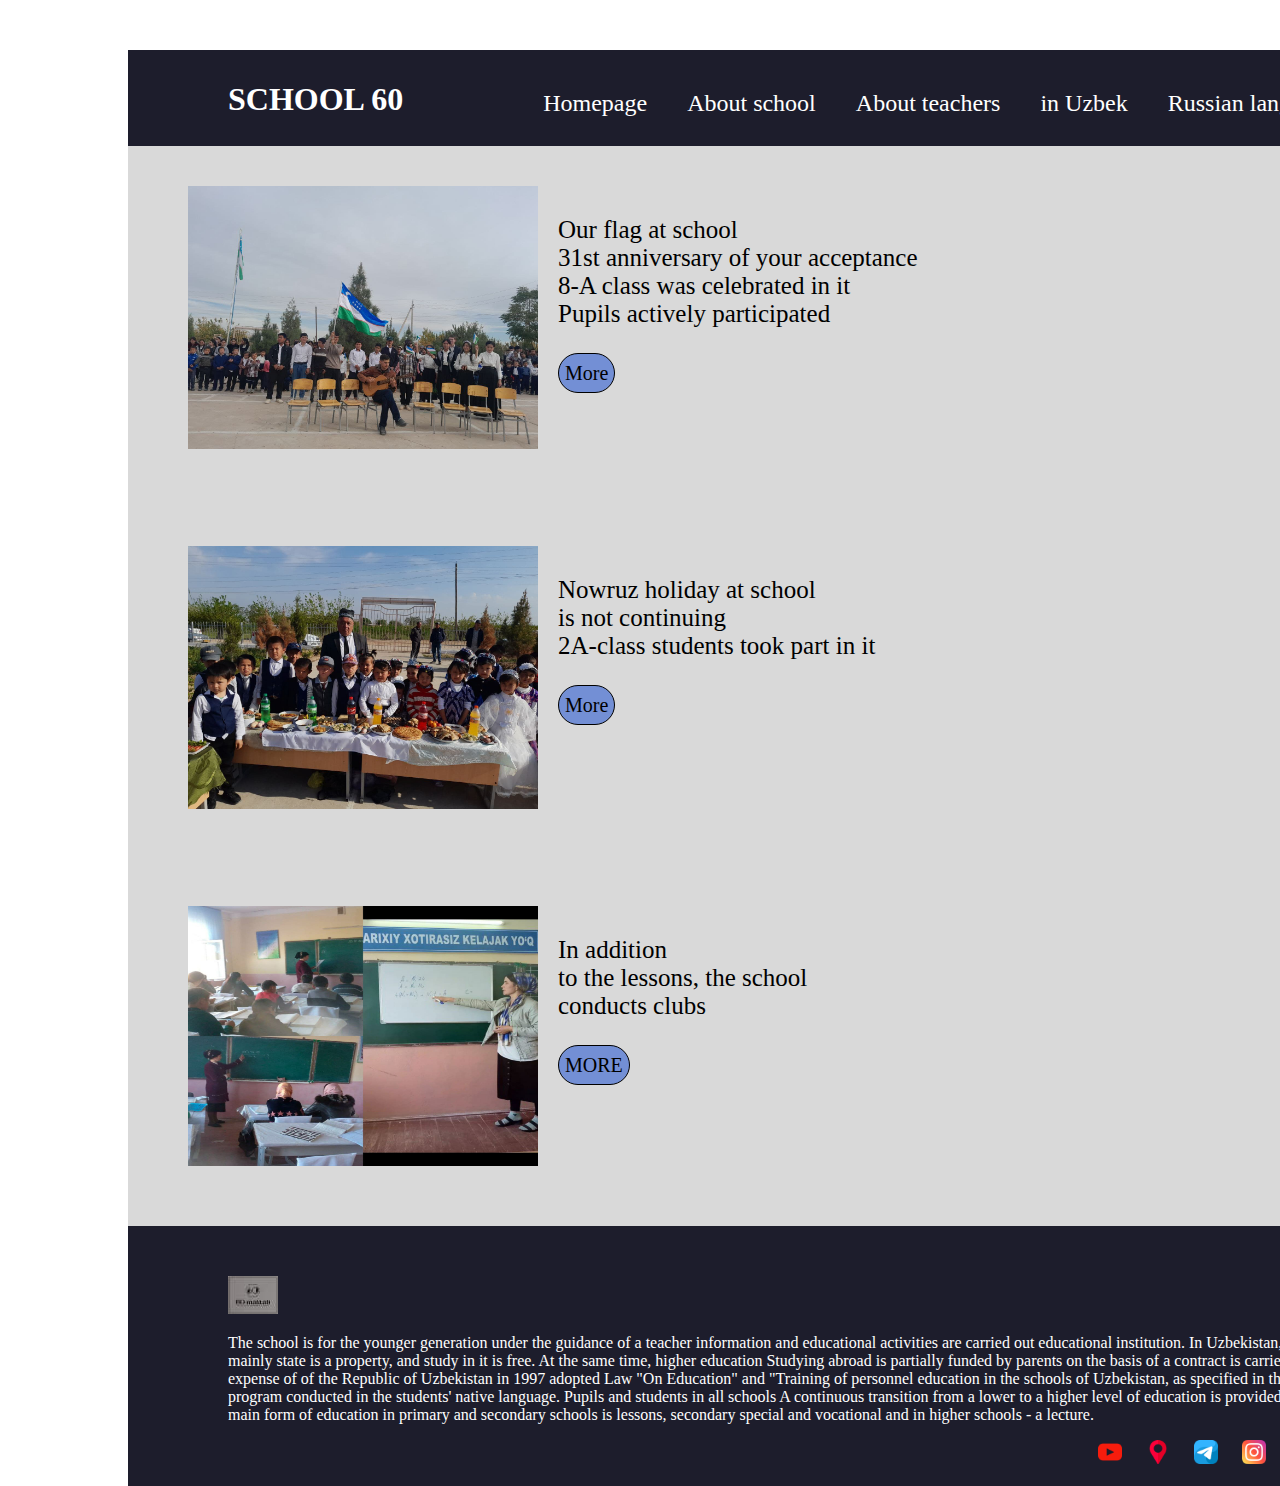
<file: index.htm>
<!DOCTYPE html>
<html lang="en">
  <head>
    <meta charset="UTF-8" />
    <meta name="viewport" content="width=device-width, initial-scale=1.0" />
    <link rel="stylesheet" href="./css/main.css" />
    <link rel="preconnect" href="https://fonts.googleapis.com">
<link rel="preconnect" href="https://fonts.gstatic.com" crossorigin>
<link href="https://fonts.googleapis.com/css2?family=Livvic:ital,wght@0,400;1,500;1,600&family=Montserrat:ital,wght@0,400;0,500;1,300;1,500;1,600&family=Raleway:ital,wght@0,300;0,400;0,500;0,600;0,700;1,600;1,700&family=Roboto:ital,wght@0,500;1,400&display=swap" rel="stylesheet">
    <title>60-MAKTAB</title>
  </head>
  <body>
    <div class="contener">
      <!-- HEADER QISM BOSHLANDI -->

      <header>
        <!-- <img src="images/60-MAKTAB.svg" width="233" height="48" alt="photo" /> -->
        <div class="logo">
          <h1>SCHOOL 60</h1>
        </div>
        <ul>
          <li><a href="#">Homepage</a></li>
          <li><a href="#">About school</a></li>
          <li><a href="#">About teachers</a></li>
          <li><a href="./index.html">in Uzbek</a></li>
           <li><a href="./rustili.html">Russian language</a></li>
        </ul>
       
        <div class="burger">
          <img
            class="burger__img"
            src="images/more.png"
            width="30"
            alt="photo"
          />
        </div>
      </header>

      <!-- HEADER QISM TUGADI  -->

      <!-- MAIN QISM BOSHLANDI -->

      <main class="main">
        <div class="widgat">
          <ul class="widget__list">
            <li class="widget__item">
              <img src="images/1.jpg" width="350" alt="photo" />
            </li>
            <li class="widget__item">
              <p>
               Our flag at school <br>
                31st anniversary of your acceptance <br>
                8-A class was celebrated in it <br>
                Pupils actively participated <br>
              </p>
              <button class="button"><a href="">More</a></button>
            </li>
            <div class="widget__item---infiram">
              <iframe
                width="400"
                height="260"
                src="https://www.youtube.com/embed/kOs7U3zQe8s?si=XORFT6XcWwT92LQv"
                title="YouTube video player"
                frameborder="0"
                allow="accelerometer; autoplay; clipboard-write; encrypted-media; gyroscope; picture-in-picture; web-share"
                allowfullscreen
              ></iframe>
            </div>
          </ul>
          <div class="widgat">
            <ul class="widget__list">
              <li class="widget__item">
                <img src="images/2.jpg" width="350" alt="photo" />
              </li>
              <li class="widget__item">
                <p>
                    Nowruz holiday at school <br>
                   is not continuing <br>
                    2A-class students took part in it <br>
                </p>
                <button class="button"><a href="#">More</a></button>
              </li>
              <div class="widget__item---infiram">
                <iframe
                  width="400"
                  height="260"
                  src="https://www.youtube.com/embed/kOs7U3zQe8s?si=XORFT6XcWwT92LQv"
                  title="YouTube video player"
                  frameborder="0"
                  allow="accelerometer; autoplay; clipboard-write; encrypted-media; gyroscope; picture-in-picture; web-share"
                  allowfullscreen
                ></iframe>
              </div>
            </ul>
            <div class="widgat">
              <ul class="widget__list">
                <li class="widget__item">
                  <img src="images/3.jpg" width="350" height="260" alt="photo" />
                </li>
                <li class="widget__item">
                  <p>
                    In addition <br> to the lessons, the school <br> conducts clubs
                  </p>
                  <button class="button"><a href="#">MORE</a></button>
                </li>
                <div class="widget__item---infiram">
                  <iframe width="400" height="260" src="https://www.youtube.com/embed/cFU0jF6F0GE?si=QIEOqz3CskaVQZvB" title="YouTube video player" frameborder="0" allow="accelerometer; autoplay; clipboard-write; encrypted-media; gyroscope; picture-in-picture; web-share" allowfullscreen></iframe>
                </div>
              </ul>
       </div>
      </main>
      <footer class="footer">
        <div class="footer__img">
          <img src="images/4.jpg" alt="photo">
          <p>
            The school is for the younger generation under the guidance of a teacher
            information and educational activities are carried out
            educational institution. In Uzbekistan, school is mainly state
            is a property, and study in it is free. At the same time, higher education
            Studying abroad is partially funded by parents on the basis of a contract
            is carried out at the expense of of the Republic of Uzbekistan in 1997
            adopted Law "On Education" and "Training of personnel
            education in the schools of Uzbekistan, as specified in the national program
            conducted in the students' native language. Pupils and students in all schools
            A continuous transition from a lower to a higher level of education is provided for r.
            The main form of education in primary and secondary schools is lessons, secondary special and vocational and
            in higher schools - a lecture.
          </p>
        </div>
        <div class="icon">
          <a href="https://youtube.com/@60maktab?si=IU24GVbm8eW2JvfX"><img src="images/youtube.png" width="24" alt=""></a>
        <a href="https://maps.app.goo.gl/C629HWrbpzpDzPgh8"><img src="images/placeholder.png" width="24" alt=""></a>
        <a href="https://t.me/jarqurgon_60_maktab"><img src="images/telegram.png" width="24" alt=""></a>
        <a href="https://instagram.com/60maktab.story?igshid=MzMyNGUyNmU2YQ=="><img src="images/instagram.png" width="24" alt=""></a>
      </div>
       </footer>
    </div>
  </body>
</html>
</file>
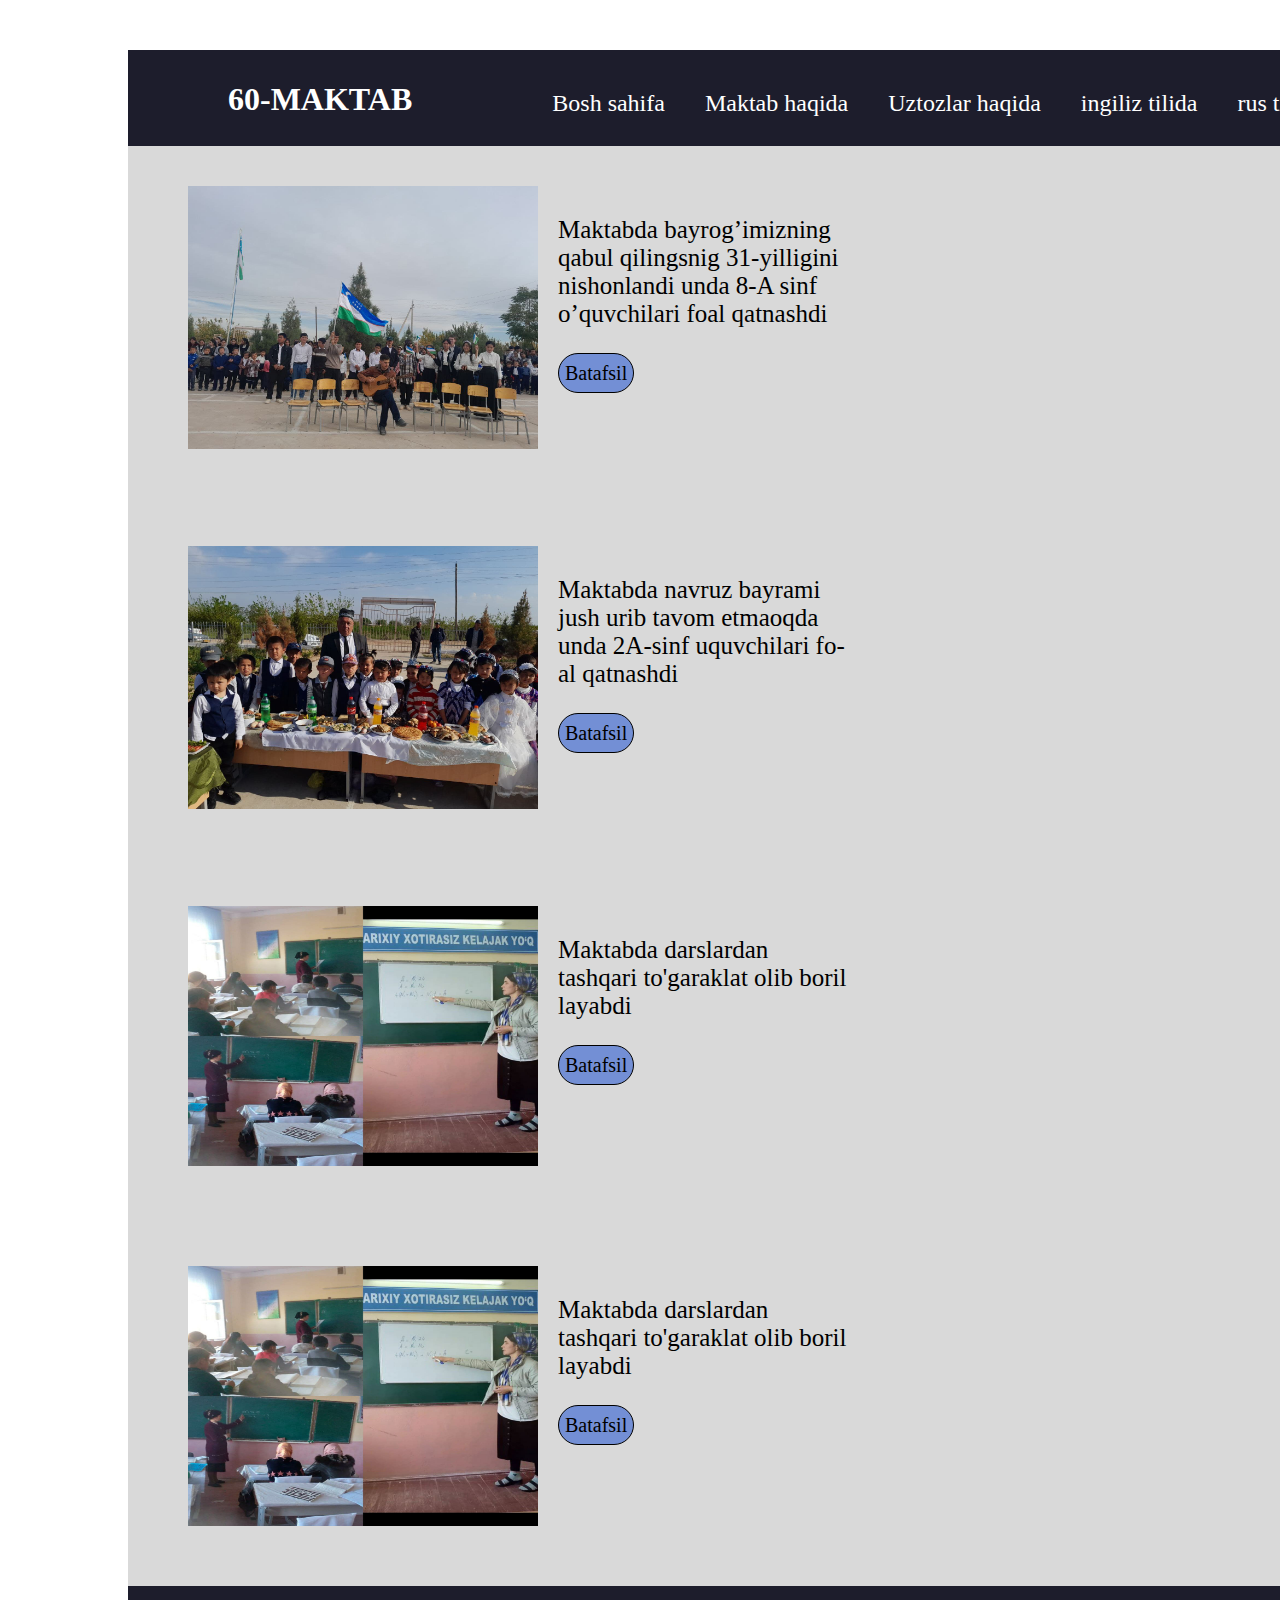
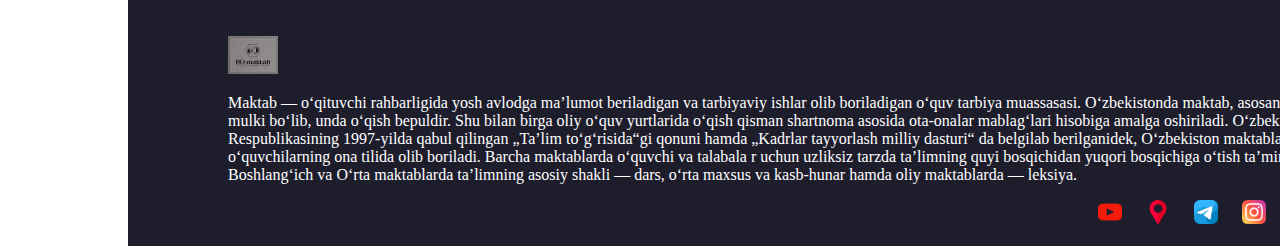
<file: index.html>
<!DOCTYPE html>
<html lang="en">
  <head>
    <meta charset="UTF-8" />
    <meta name="viewport" content="width=device-width, initial-scale=1.0" />
    <link rel="stylesheet" href="./css/main.css" />
    <link rel="preconnect" href="https://fonts.googleapis.com">
<link rel="preconnect" href="https://fonts.gstatic.com" crossorigin>
<link href="https://fonts.googleapis.com/css2?family=Livvic:ital,wght@0,400;1,500;1,600&family=Montserrat:ital,wght@0,400;0,500;1,300;1,500;1,600&family=Raleway:ital,wght@0,300;0,400;0,500;0,600;0,700;1,600;1,700&family=Roboto:ital,wght@0,500;1,400&display=swap" rel="stylesheet">
    <title>60-MAKTAB</title>
  </head>
  <body>
    <div class="contener">
      <!-- HEADER QISM BOSHLANDI -->

      <header>
        <!-- <img src="images/60-MAKTAB.svg" width="233" height="48" alt="photo" /> -->
        <div class="logo">
          <h1>60-MAKTAB</h1>
        </div>
        <ul>
          <li><a href="#">Bosh sahifa</a></li>
          <li><a href="#">Maktab haqida</a></li>
          <li><a href="#">Uztozlar haqida</a></li>
          <li><a href="./index.htm">ingiliz tilida</a></li>
           <li><a href="./rustili.html">rus tili</a></li>
        </ul>
        
        <div class="burger">
          <img
            class="burger__img"
            src="images/more.png"
            width="30"
            alt="photo"
          />
        </div>
      </header>

      <!-- HEADER QISM TUGADI  -->

      <!-- MAIN QISM BOSHLANDI -->

      <main class="main">
        <div class="widgat">
          <ul class="widget__list">
            <li class="widget__item">
              <img src="images/1.jpg" width="350" alt="photo" />
            </li>
            <li class="widget__item">
              <p>
                Maktabda bayrog’imizning <br />
                qabul qilingsnig 31-yilligini <br />
                nishonlandi unda 8-A sinf <br />
                o’quvchilari foal qatnashdi
              </p>
              <button class="button"><a href="">Batafsil</a></button>
            </li>
            <div class="widget__item---infiram">
              <iframe
                width="400"
                height="260"
                src="https://www.youtube.com/embed/kOs7U3zQe8s?si=XORFT6XcWwT92LQv"
                title="YouTube video player"
                frameborder="0"
                allow="accelerometer; autoplay; clipboard-write; encrypted-media; gyroscope; picture-in-picture; web-share"
                allowfullscreen
              ></iframe>
            </div>
          </ul>
          <div class="widgat">
            <ul class="widget__list">
              <li class="widget__item">
                <img src="images/2.jpg" width="350" alt="photo" />
              </li>
              <li class="widget__item">
                <p>
                  Maktabda navruz bayrami <br>
                   jush urib tavom etmaoqda <br>
                    unda 2A-sinf uquvchilari fo-<br> al qatnashdi
                </p>
                <button class="button"><a href="#">Batafsil</a></button>
              </li>
              <div class="widget__item---infiram">
                <iframe
                  width="400"
                  height="260"
                  src="https://www.youtube.com/embed/kOs7U3zQe8s?si=XORFT6XcWwT92LQv"
                  title="YouTube video player"
                  frameborder="0"
                  allow="accelerometer; autoplay; clipboard-write; encrypted-media; gyroscope; picture-in-picture; web-share"
                  allowfullscreen
                ></iframe>
              </div>
            </ul>
            <div class="widgat">
              <ul class="widget__list">
                <li class="widget__item">
                  <img src="images/3.jpg" width="350" height="260" alt="photo" />
                </li>
                <li class="widget__item">
                  <p>
                    Maktabda darslardan <br> tashqari to'garaklat  olib  boril<br>  layabdi
                  </p>
                  <button class="button"><a href="#">Batafsil</a></button>
                </li>
                <div class="widget__item---infiram">
                  <iframe width="400" height="260" src="https://www.youtube.com/embed/cFU0jF6F0GE?si=QIEOqz3CskaVQZvB" title="YouTube video player" frameborder="0" allow="accelerometer; autoplay; clipboard-write; encrypted-media; gyroscope; picture-in-picture; web-share" allowfullscreen></iframe>
                </div>
              </ul>
       </div>
       <div class="widgat">
        <ul class="widget__list">
          <li class="widget__item">
            <img src="images/3.jpg" width="350" height="260" alt="photo" />
          </li>
          <li class="widget__item">
            <p>
              Maktabda darslardan <br> tashqari to'garaklat  olib  boril<br>  layabdi
            </p>
            <button class="button"><a href="#">Batafsil</a></button>
          </li>
          <div class="widget__item---infiram">
            <iframe width="400" height="260" src="https://www.youtube.com/embed/cFU0jF6F0GE?si=QIEOqz3CskaVQZvB" title="YouTube video player" frameborder="0" allow="accelerometer; autoplay; clipboard-write; encrypted-media; gyroscope; picture-in-picture; web-share" allowfullscreen></iframe>
          </div>
        </ul>
 </div>
      </main>
      <footer class="footer">
        <div class="footer__img">
          <img src="images/4.jpg" alt="photo">
          <p>Maktab — oʻqituvchi rahbarligida yosh avlodga
            maʼlumot beriladigan va tarbiyaviy ishlar olib boriladigan
            oʻquv tarbiya muassasasi. Oʻzbekistonda maktab, asosan, davlat
            mulki boʻlib, unda oʻqish bepuldir. Shu bilan birga oliy oʻquv
            yurtlarida oʻqish qisman shartnoma asosida ota-onalar mablagʻlari
            hisobiga amalga oshiriladi. Oʻzbekiston Respublikasining 1997-yilda
            qabul qilingan „Taʼlim toʻgʻrisida“gi qonuni hamda „Kadrlar tayyorlash
            milliy dasturi“ da belgilab berilganidek, Oʻzbekiston maktablarida taʼlim
            oʻquvchilarning ona tilida olib boriladi. Barcha maktablarda oʻquvchi va talabala
            r uchun uzliksiz tarzda taʼlimning quyi bosqichidan yuqori bosqichiga oʻtish taʼminlangan.
            Boshlangʻich va Oʻrta maktablarda taʼlimning asosiy shakli — dars, oʻrta maxsus va kasb-hunar hamda
            oliy maktablarda — leksiya.
          </p>
        </div>
        <div class="icon">
          <a href="https://youtube.com/@60maktab?si=IU24GVbm8eW2JvfX"><img src="images/youtube.png" width="24" alt=""></a>
        <a href="https://maps.app.goo.gl/C629HWrbpzpDzPgh8"><img src="images/placeholder.png" width="24" alt=""></a>
        <a href="https://t.me/jarqurgon_60_maktab"><img src="images/telegram.png" width="24" alt=""></a>
        <a href="https://instagram.com/60maktab.story?igshid=MzMyNGUyNmU2YQ=="><img src="images/instagram.png" width="24" alt=""></a>
      </div>
       </footer>
    </div>
  </body>
</html>
</file>
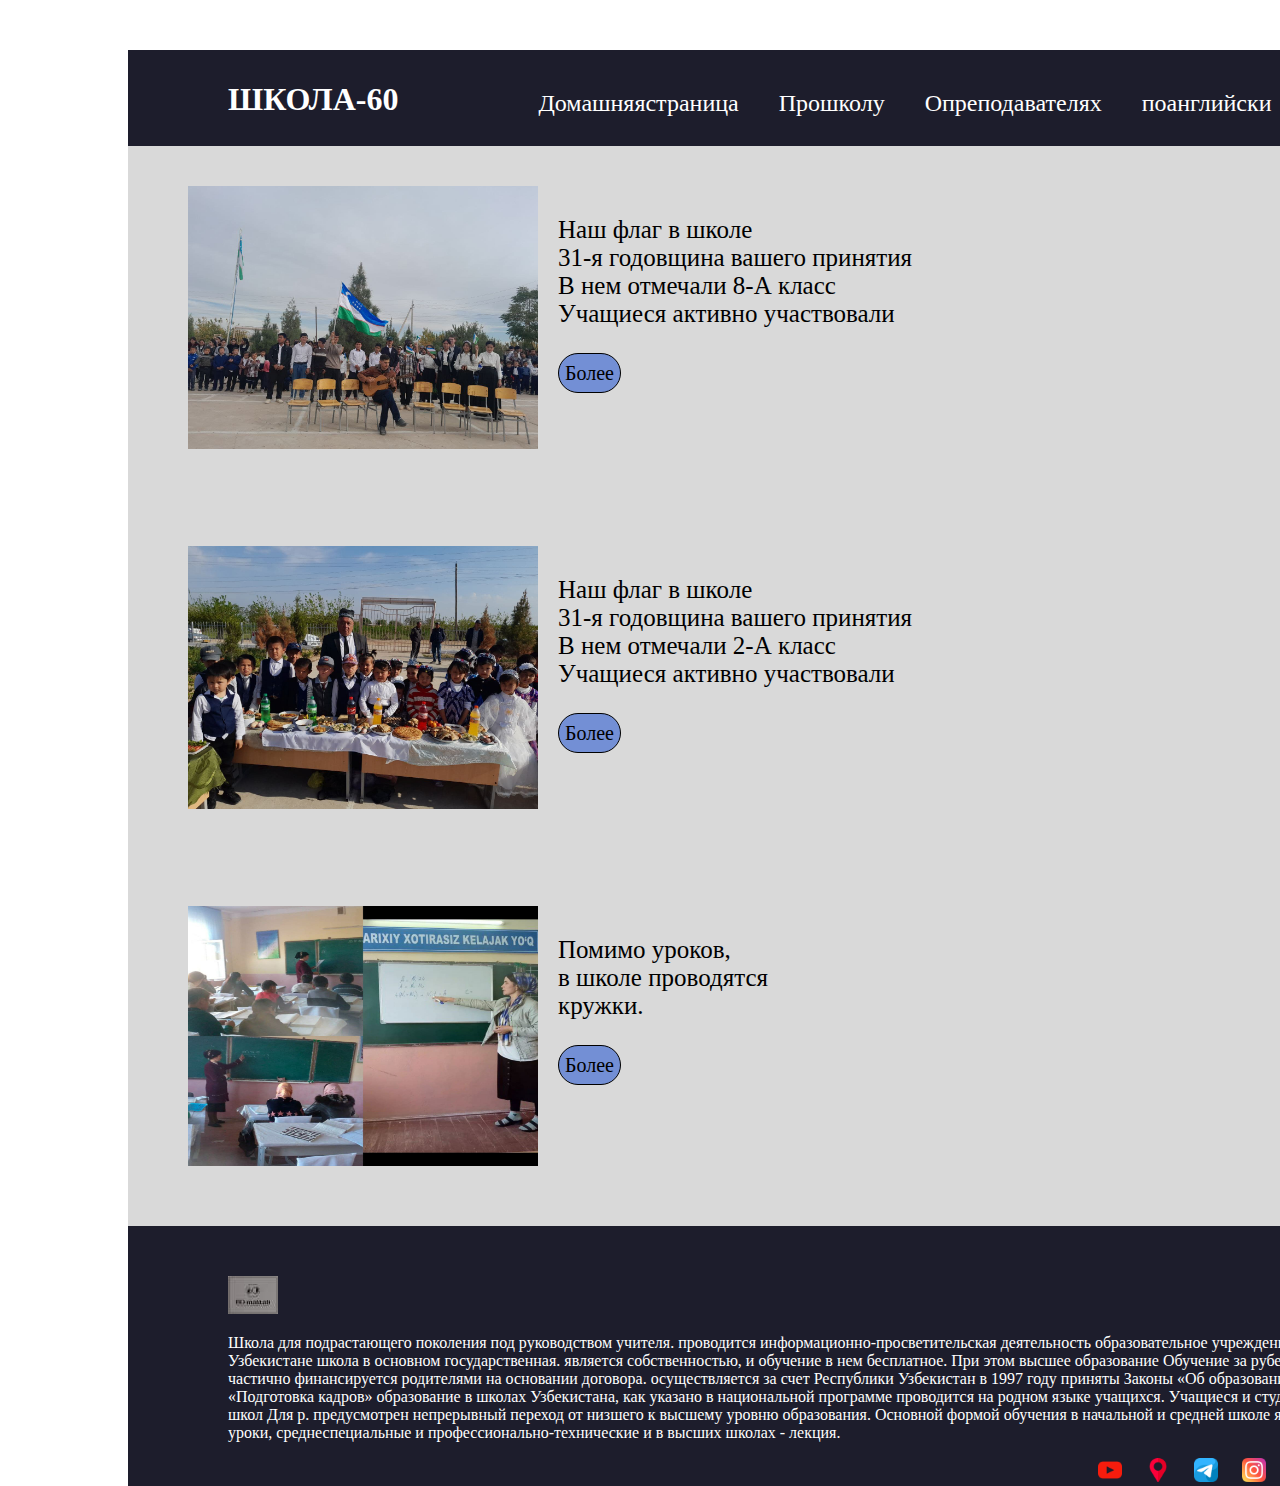
<file: rustili.html>
<!DOCTYPE html>
<html lang="en">
  <head>
    <meta charset="UTF-8" />
    <meta name="viewport" content="width=device-width, initial-scale=1.0" />
    <link rel="stylesheet" href="./css/main.css" />
    <link rel="preconnect" href="https://fonts.googleapis.com">
<link rel="preconnect" href="https://fonts.gstatic.com" crossorigin>
<link href="https://fonts.googleapis.com/css2?family=Livvic:ital,wght@0,400;1,500;1,600&family=Montserrat:ital,wght@0,400;0,500;1,300;1,500;1,600&family=Raleway:ital,wght@0,300;0,400;0,500;0,600;0,700;1,600;1,700&family=Roboto:ital,wght@0,500;1,400&display=swap" rel="stylesheet">
    <title>60-MAKTAB</title>
  </head>
  <body>
    <div class="contener">
      <!-- HEADER QISM BOSHLANDI -->

      <header>
        <!-- <img src="images/60-MAKTAB.svg" width="233" height="48" alt="photo" /> -->
        <div class="logo">
          <h1>ШКОЛА-60</h1>
        </div>
        <ul>
          <li><a href="#">Домашняястраница</a></li>
          <li><a href="#">Прошколу</a></li>
          <li><a href="#">Опреподавателях</a></li>
          <li><a href="./index.htm">поанглийски</a></li>
           <li><a href="./index.html">Узб-язык</a></li>
          
        </ul>
        
        <div class="burger">
          <img
            class="burger__img"
            src="images/more.png"
            width="30"
            alt="photo"
          />
        </div>
      </header>

      <!-- HEADER QISM TUGADI  -->

      <!-- MAIN QISM BOSHLANDI -->

      <main class="main">
        <div class="widgat">
          <ul class="widget__list">
            <li class="widget__item">
              <img src="images/1.jpg" width="350" alt="photo" />
            </li>
            <li class="widget__item">
              <p>
               Наш флаг в школе <br>
                31-я годовщина вашего принятия <br>
                В нем отмечали 8-А класс <br>
                Учащиеся активно участвовали <br>

              </p>
              <button class="button"><a href="#">Более</a></button>
            </li>
            <div class="widget__item---infiram">
              <iframe
                width="400"
                height="260"
                src="https://www.youtube.com/embed/kOs7U3zQe8s?si=XORFT6XcWwT92LQv"
                title="YouTube video player"
                frameborder="0"
                allow="accelerometer; autoplay; clipboard-write; encrypted-media; gyroscope; picture-in-picture; web-share"
                allowfullscreen
              ></iframe>
            </div>
          </ul>
          <div class="widgat">
            <ul class="widget__list">
              <li class="widget__item">
                <img src="images/2.jpg" width="350" alt="photo" />
              </li>
              <li class="widget__item">
                <p>
             Наш флаг в школе <br>
                31-я годовщина вашего принятия <br>
                В нем отмечали 2-А класс <br>
                Учащиеся активно участвовали <br>

                </p>
                <button class="button"><a href="#">Более</a></button>
              </li>
              <div class="widget__item---infiram">
                <iframe
                  width="400"
                  height="260"
                  src="https://www.youtube.com/embed/kOs7U3zQe8s?si=XORFT6XcWwT92LQv"
                  title="YouTube video player"
                  frameborder="0"
                  allow="accelerometer; autoplay; clipboard-write; encrypted-media; gyroscope; picture-in-picture; web-share"
                  allowfullscreen
                ></iframe>
              </div>
            </ul>
            <div class="widgat">
              <ul class="widget__list">
                <li class="widget__item">
                  <img src="images/3.jpg" width="350" height="260" alt="photo" />
                </li>
                <li class="widget__item">
                  <p>              
                        Помимо уроков, <br> в школе проводятся <br> кружки.
                  </p>
                  <button class="button"><a href="#">Более</a></button>
                </li>
                <div class="widget__item---infiram">
                  <iframe width="400" height="260" src="https://www.youtube.com/embed/cFU0jF6F0GE?si=QIEOqz3CskaVQZvB" title="YouTube video player" frameborder="0" allow="accelerometer; autoplay; clipboard-write; encrypted-media; gyroscope; picture-in-picture; web-share" allowfullscreen></iframe>
                </div>
              </ul>
       </div>
      </main>
      <footer class="footer">
        <div class="footer__img">
          <img src="images/4.jpg" alt="photo">
          <p>Школа для подрастающего поколения под руководством учителя.
            проводится информационно-просветительская деятельность
            образовательное учреждение. В Узбекистане школа в основном государственная.
            является собственностью, и обучение в нем бесплатное. При этом высшее образование
            Обучение за рубежом частично финансируется родителями на основании договора.
            осуществляется за счет Республики Узбекистан в 1997 году
            приняты Законы «Об образовании» и «Подготовка кадров»
            образование в школах Узбекистана, как указано в национальной программе
            проводится на родном языке учащихся. Учащиеся и студенты всех школ
            Для р. предусмотрен непрерывный переход от низшего к высшему уровню образования.
            Основной формой обучения в начальной и средней школе являются уроки, среднеспециальные и профессионально-технические и
            в высших школах - лекция.
          </p>
        </div>
        <div class="icon">
          <a href="https://youtube.com/@60maktab?si=IU24GVbm8eW2JvfX"><img src="images/youtube.png" width="24" alt=""></a>
        <a href="https://maps.app.goo.gl/C629HWrbpzpDzPgh8"><img src="images/placeholder.png" width="24" alt=""></a>
        <a href="https://t.me/jarqurgon_60_maktab"><img src="images/telegram.png" width="24" alt=""></a>
        <a href="https://instagram.com/60maktab.story?igshid=MzMyNGUyNmU2YQ=="><img src="images/instagram.png" width="24" alt=""></a>
      </div>
       </footer>
    </div>
  </body>
</html>
</file>
<file: css/main.css>
header {
  width: 1240px;
  height: 100px;
  background-color: #1d1d2c;
  margin-top: 50px;
  display: flex;
}

header .logo {
  margin-top: 10px;
  margin-left: 100px;
}

header .logo h1 {
  color: #fff;
}

header ul {
  display: flex;
  gap: 40px;
  margin-top: 40px;
  margin-left: 100px;
}

header ul li a {
  color: #fff;
  font-family: Inter;
  font-size: 24px;
  font-style: normal;
  font-weight: 400;
  line-height: normal;
}

header ul li a:hover {
  color: red;
}

header form select {
  margin-top: 40px;
  margin-left: 50px;
  width: 150px;
  height: 30px;
  border-radius: 20px;
  background: #dad0d0;
}

header form select option {
  font-size: 24px;
  margin-left: 50px;
}

.burger__img {
  margin-left: 650px;
  display: none;
  color: white;
  margin-top: 30px;
}

@media only screen and (max-width: 769px) {
  .contener {
    padding-left: 20px;
    padding-right: 20px;
  }
  .header ul li {
    position: relative;
  }
}
@media only screen and (max-width: 376px) {
  .contener {
    padding-left: 10px;
    padding-right: 10px;
  }
  header ul li {
    display: none;
  }
  header form select {
    display: none;
  }
  .burger__img {
    display: block;
  }
}
.widgat {
  margin-top: -20px;
  width: 1240px;
  background-color: #d9d9d9;
}

.widget__list {
  display: flex;
}

.widget__item img {
  padding-top: 40px;
  margin-left: 20px;
}

.widget__item p {
  color: #000;
  font-family: Inter;
  font-size: 25px;
  font-style: normal;
  font-weight: 400;
  line-height: normal;
  margin-top: 70px;
  margin-left: 20px;
}

.button {
  height: 40px;
  border-radius: 20px;
  background-color: #738fd5;
  margin-left: 20px;
  border: none;
  border: 1px solid black;
}

.button a {
  color: #000;
  font-family: Inter;
  font-size: 20px;
  font-style: normal;
  font-weight: 400;
  line-height: normal;
}

.widget__item---infiram {
  margin-top: 50px;
  margin-left: 20px;
  margin-bottom: 50px;
}

@media only screen and (max-width: 769px) {
  .contener {
    padding-left: 20px;
    padding-right: 20px;
  }
  .header ul li {
    position: relative;
  }
}
@media only screen and (max-width: 376px) {
  .contener {
    padding-left: 10px;
    padding-right: 10px;
  }
  .widget__list {
    display: block;
    text-align: center;
  }
  .widget__item img {
    width: 600px;
  }
  .widget__item p {
    color: #000;
    font-family: Inter;
    font-size: 50px;
    font-style: normal;
    font-weight: 400;
    line-height: normal;
  }
  .button {
    width: 300px;
    height: 100px;
    border-radius: 50px;
    background-color: #738fd5;
    margin-left: 20px;
  }
  .button a {
    color: #000;
    font-family: Inter;
    font-size: 50px;
    font-style: normal;
    font-weight: 400;
    line-height: normal;
  }
  .widget__item---infiram iframe {
    width: 600px;
    height: 350px;
  }
}
.footer {
  width: 1240px;
  height: 260px;
  background-color: #1d1d2c;
  margin-top: -20px;
}

.footer__img {
  padding-top: 50px;
  margin-left: 100px;
}

footer p {
  color: #fff;
  text-align: left;
}

.icon {
  margin-left: 950px;
}

.icon img {
  margin-left: 20px;
}

body {
  margin: 0;
  padding: 0;
  box-sizing: border-box;
  font-size: 16px;
  font-family: "Roboto" "Livvic", "Arrial", sans-serif;
}

.contener {
  max-width: 1024px;
  margin: 0 auto;
  padding: 0 20px;
}

a {
  text-decoration: none;
}

ul {
  list-style: none;
}/*# sourceMappingURL=main.css.map */
</file>
